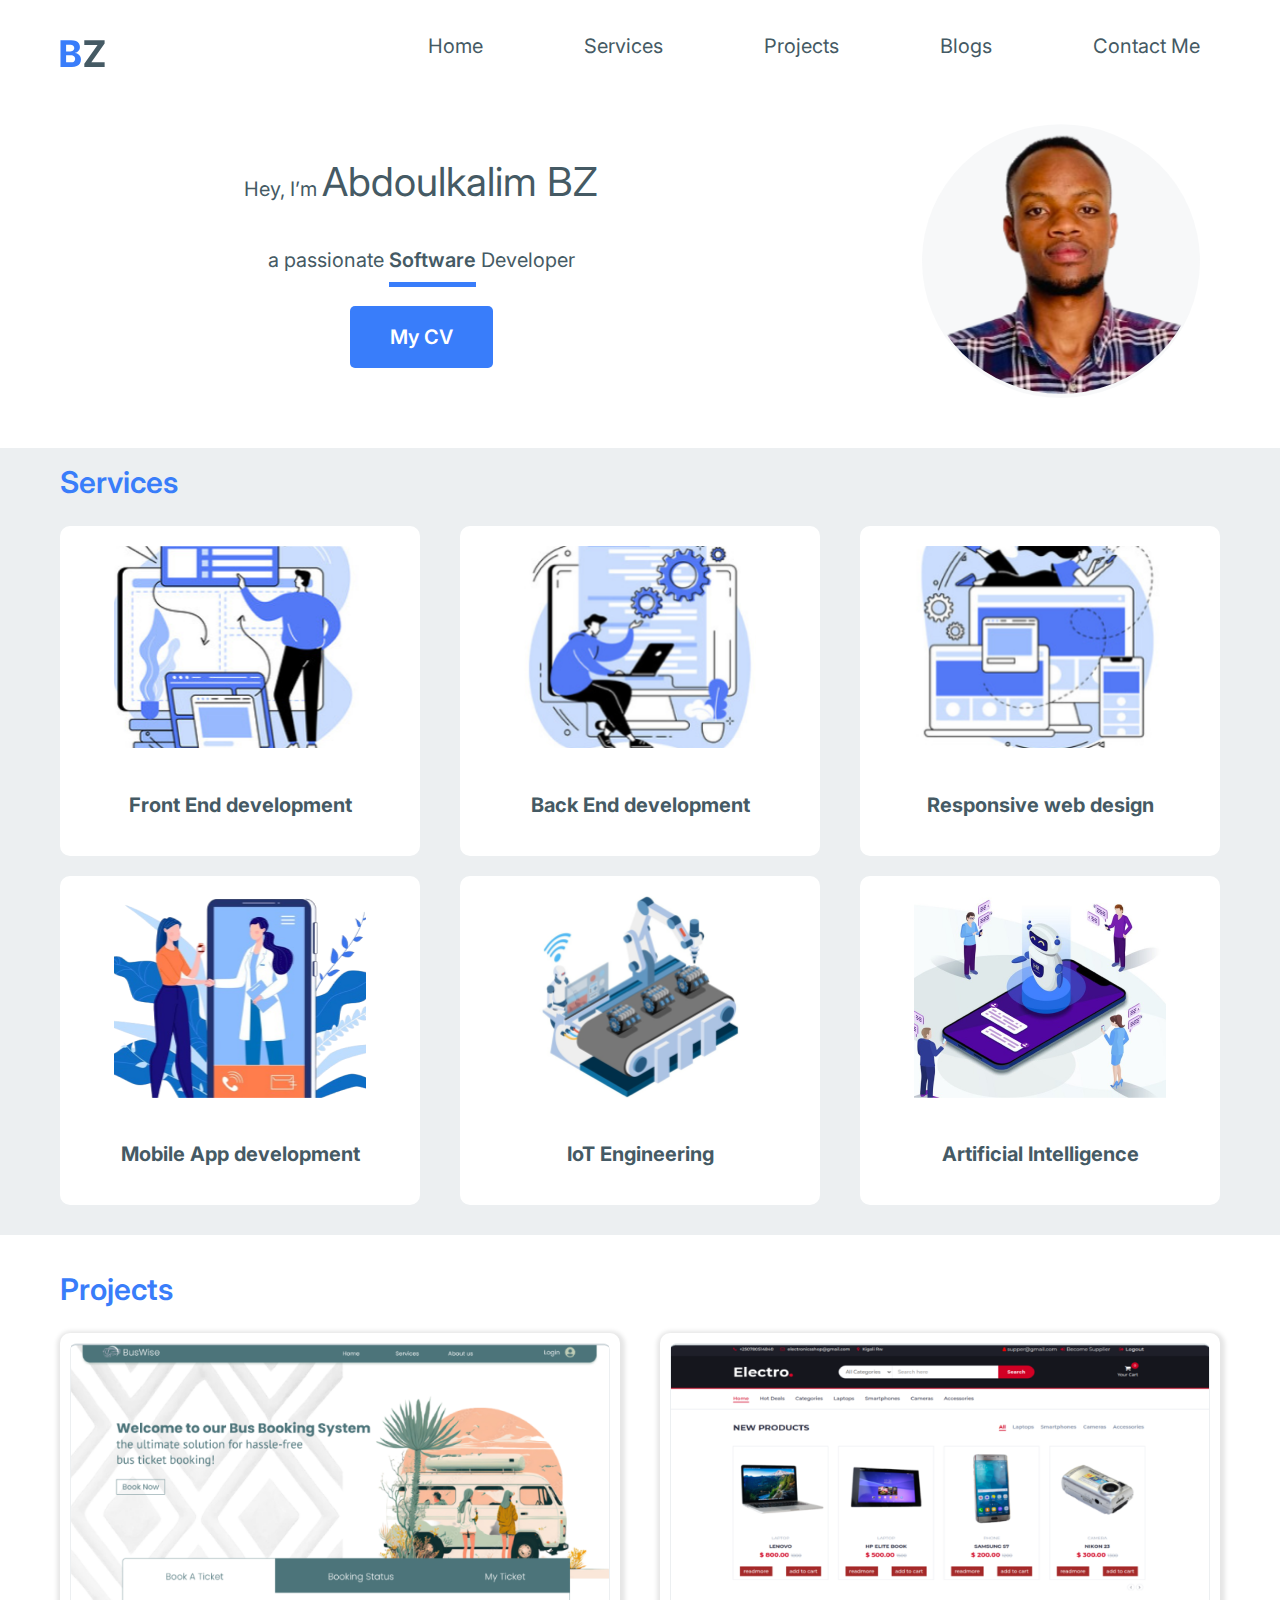
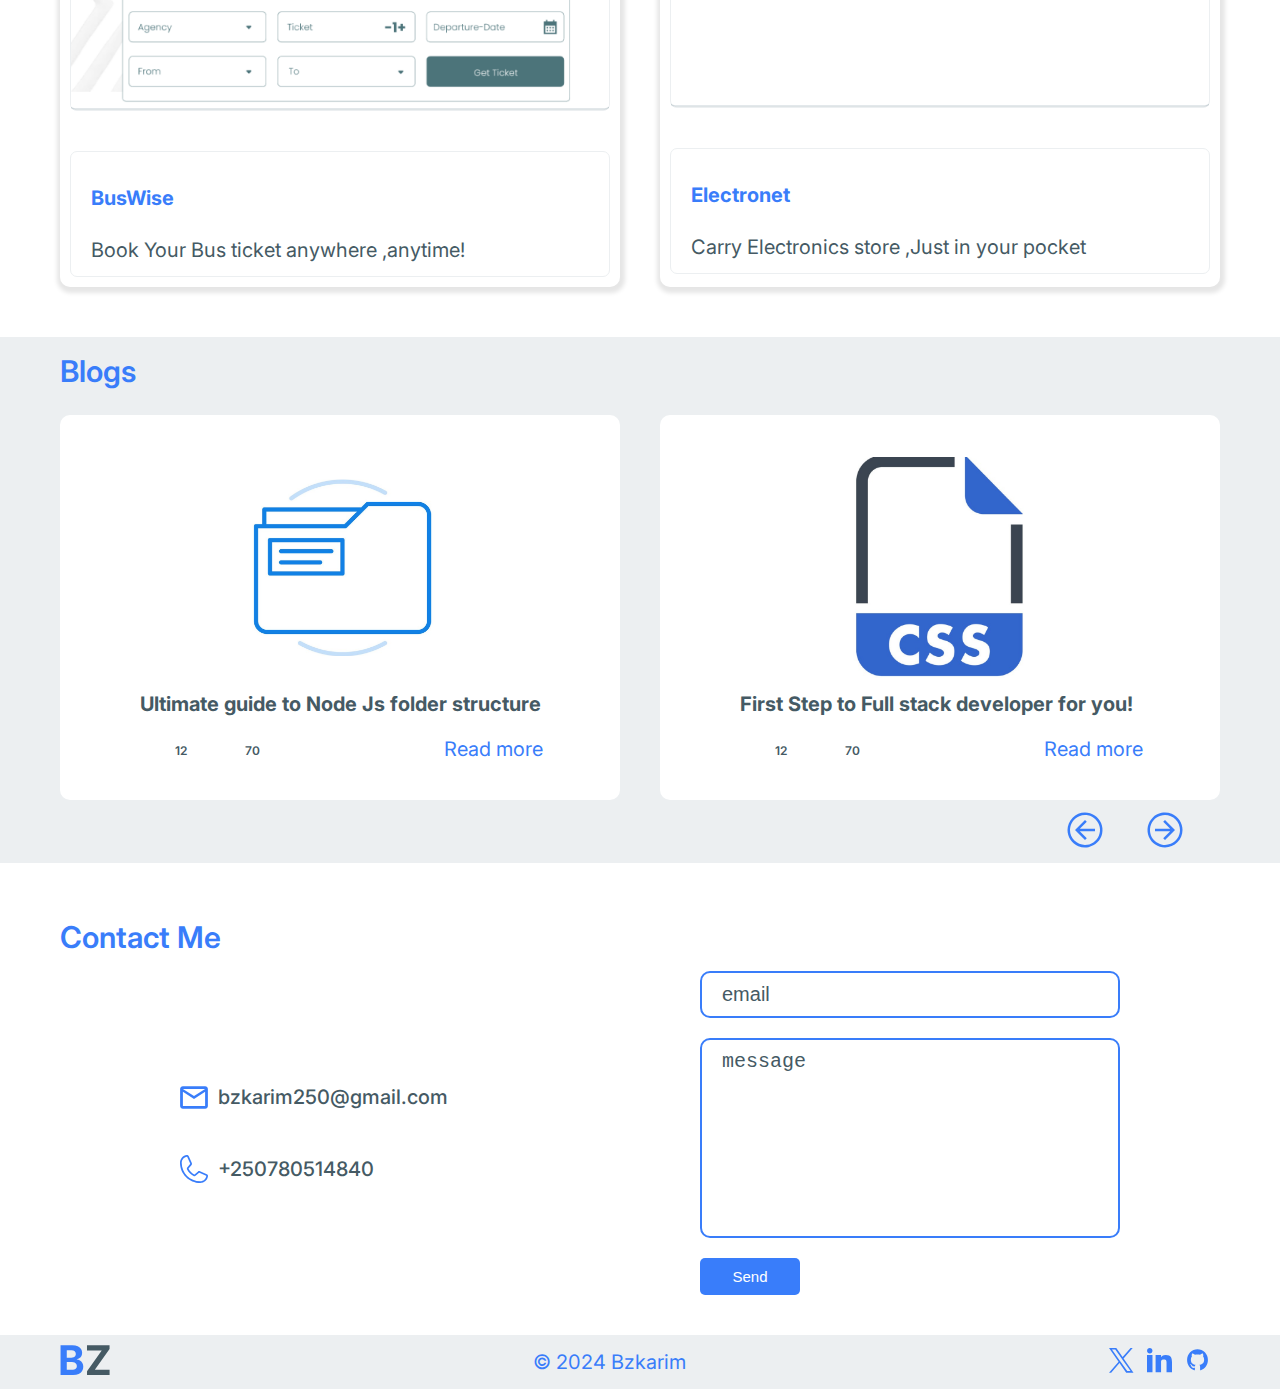
<file: index.html>
<!DOCTYPE html>
<html lang="en">

<head>
  <meta charset="UTF-8" />
  <meta name="viewport" content="width=device-width, initial-scale=1.0" />
  <link rel="stylesheet" href="https://cdnjs.cloudflare.com/ajax/libs/font-awesome/6.1.1/css/all.min.css"
    integrity="sha512-KfkfwYDsLkIlwQp6LFnl8zNdLGxu9YAA1QvwINks4PhcElQSvqcyVLLD9aMhXd13uQjoXtEKNosOWaZqXgel0g=="
    crossorigin="anonymous" referrerpolicy="no-referrer" />
  <link rel="stylesheet" href="./styles.css" />
  <title>My Brand</title>
</head>

<body class="container">
  <div class="overlay"></div>
  <header class="nav">
    <a href="#" class="nav__logo">
      <img src="./images/icons/logo.svg" alt="Logo Image" />
    </a>
    <nav class="header__nav">
      <a href="#" class="header__nav--link">Home</a>
      <a href="#blogs" class="header__nav--link">Services</a>
      <a href="#projects" class="header__nav--link">Projects</a>
      <a href="#blogs" class="header__nav--link">Blogs</a>
      <a href="#contact-me" class="header__nav--link">Contact Me</a>
    </nav>
    <div class="hamburger">
      <div class="hamburger__line"></div>
      <div class="hamburger__line"></div>
      <div class="hamburger__line"></div>
    </div>
  </header>

  <section class="hero">
    <div class="hero__content">
      <p class="para">Hey, I’m <span>Abdoulkalim BZ</span></p>
      <p class="para">
        a passionate <span class="soft-dev">Software</span> Developer
      </p>
      <a href="#" class="btn">My CV</a>
    </div>
    <figure class="hero__img">
      <img src="./images/profile.svg" alt="Profile image" />
    </figure>
  </section>
  <section class="services" id="services">
    <h2 class="title">Services</h2>
    <div class="services-container">
      <div class="services__service">
        <figure class="services__service--img">
          <img src="./images/services/1.png" alt="Service image" />
        </figure>
        <h3 class="mini-title">Front End development</h3>
      </div>
      <div class="services__service">
        <figure class="services__service--img">
          <img src="./images/services/2.png" alt="Service image" />
        </figure>
        <h3 class="mini-title">Back End development</h3>
      </div>
      <div class="services__service">
        <figure class="services__service--img">
          <img src="./images/services/3.png" alt="Service image" />
        </figure>
        <h3 class="mini-title">Responsive web design</h3>
      </div>
      <div class="services__service">
        <figure class="services__service--img">
          <img src="./images/services/4.png" alt="Service image" />
        </figure>
        <h3 class="mini-title">Mobile App development</h3>
      </div>
      <div class="services__service">
        <figure class="services__service--img">
          <img src="./images/services/5.png" alt="Service image" />
        </figure>
        <h3 class="mini-title">IoT Engineering</h3>
      </div>
      <div class="services__service">
        <figure class="services__service--img">
          <img src="./images/services/6.png" alt="Service image" />
        </figure>
        <h3 class="mini-title">Artificial Intelligence</h3>
      </div>
    </div>
    <div class="navigation-indicator">
      <div class="circle"></div>
      <div class="circle"></div>
      <div class="circle"></div>
    </div>
  </section>
  <section class="projects" id="projects">
    <h2 class="title">Projects</h2>
    <div class="projects-container">
      <div class="projects__project">
        <figure class="projects__project--img">
          <img src="./images/projects/buswise.png" alt="projects image" />
        </figure>
        <div class="projects__project--description">
          <h3 class="mini-title projects__project--description__title">
            BusWise
          </h3>
          <p class="para">Book Your Bus ticket anywhere ,anytime!</p>
        </div>
      </div>
      <div class="projects__project">
        <figure class="projects__project--img">
          <img src="./images/projects/electronet.png" alt="projects image" />
        </figure>

        <div class="projects__project--description">
          <h3 class="mini-title projects__project--description__title">
            Electronet
          </h3>
          <p class="para">Carry Electronics store ,Just in your pocket</p>
        </div>
      </div>
    </div>
  </section>
  <div class="navigation-indicator">
    <div class="circle"></div>
    <div class="circle"></div>
    <div class="circle"></div>
  </div>
  <section class="blogs" id="blogs">
    <h2 class="title">Blogs</h2>
    <div class="blogs-container">
      <div class="blogs__blog">
        <figure class="blogs__blog--img">
          <img src="./images/blogs/1.png" alt="blog image" />
        </figure>
        <h3 class="mini-title blog-title">
          Ultimate guide to Node Js folder structure
        </h3>
        <div class="blogs__blog--insight">
          <div>
            <i class="fa-regular fa-thumbs-up"></i>
            <p class="blogs__blog--impression-like">12</p>
            <i class="fa-regular fa-comment"></i>
            <p class="blogs__blog--impression-comment">70</p>
          </div>
          <div>
            <a href="./pages/blog.html" class="mini-title read-more">Read more</a>
          </div>
        </div>
      </div>
      <div class="blogs__blog">
        <figure class="blogs__blog--img">
          <img src="./images/blogs/2.png" alt="blog image" />
        </figure>
        <h3 class="mini-title blog-title">
          First Step to Full stack developer for you!
        </h3>
        <div class="blogs__blog--insight">
          <div>
            <i class="fa-regular fa-thumbs-up"></i>
            <p class="blogs__blog--impression-like">12</p>
            <i class="fa-regular fa-comment"></i>
            <p class="blogs__blog--impression-comment">70</p>
          </div>
          <div>
            <a href="./pages/blog.html" class="mini-title read-more">Read more</a>
          </div>
        </div>
      </div>
    </div>
    <div class="blogs__navigation">
      <button>
        <img src="./images/icons/carbon_next-outline.svg" alt="next icon" class="next-icon" />
      </button>
      <button>
        <img src="./images/icons/carbon_next-outline-right.svg" alt="next icon" class="next-icon" />
      </button>
    </div>
  </section>
  <div class="navigation-indicator circles">
    <div class="circle"></div>
    <div class="circle"></div>
    <div class="circle"></div>
  </div>
  <section class="contact-me" id="contact-me">
    <h2 class="title">Contact Me</h2>
    <div class="contact-me-container">
      <div class="contact-me__contacts">
        <div class="contact-me__contactsp--email">
          <img src="./images/icons/email.svg" alt="email icon" />
          <p class="contact">bzkarim250@gmail.com</p>
        </div>
        <div class="contact-me__contactsp--phone">
          <img src="./images/icons/phone.svg" alt="phone icon" />
          <p class="contact">+250780514840</p>
        </div>
      </div>
      <div class="confirmation">
        <img src="/images/icons/success.svg" alt="success icon" class=" success-icon d-none">
        <p class="mini-title confirmation__message  d-none">Message Sent!</p>
      </div>
      <form action="#" class="contact-me__form" novalidate>
        <input type="email" placeholder="email" class="mini-title email" />
        <p class="para email-error d-none"></p>
        <textarea name="" id="" cols="30" rows="10" placeholder="message" class="mini-title message"
          required></textarea>
        <p class="para message-error d-none"></p>
        <input type="submit" value="Send" class="mini-title" />
      </form>
    </div>
  </section>
  <footer class="footer">
    <div class="footer-content">
      <figure class="footer-logo">
        <img src="./images/icons/logo.svg" alt="logo image" />
      </figure>
      <div class="footer__copy-right">
        <p class="para copy-right">© 2024 Bzkarim</p>
      </div>
      <div class="footer__socials">
        <a href="#">
          <img src="./images/icons/x-twitter.svg" alt="Twitter icon" />
        </a>
        <a href="#">
          <img src="./images/icons/linkedin.svg" alt="LinkedIn icon" />
        </a>
        <a href="#">
          <img src="./images/icons/mdi_github.svg" alt="GitHub icon" />
        </a>
      </div>
    </div>
  </footer>
  <script src="index.js"></script>
  <script src="./js/formValidation.js"></script>
</body>

</html>
</file>
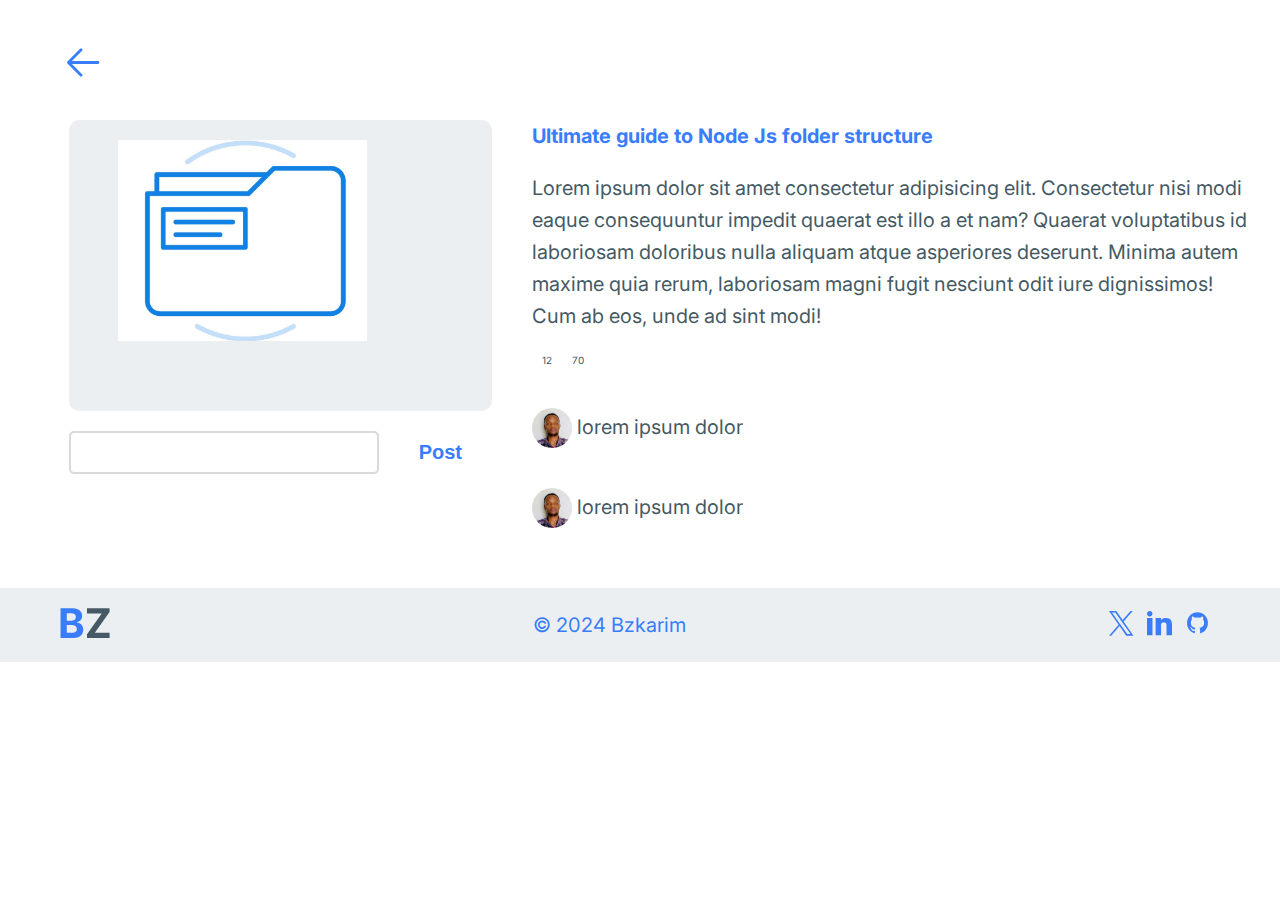
<file: pages/blog.html>
<!DOCTYPE html>
<html lang="en">

<head>
  <meta charset="UTF-8" />
  <meta name="viewport" content="width=device-width, initial-scale=1.0" />
  <link rel="stylesheet" href="https://cdnjs.cloudflare.com/ajax/libs/font-awesome/6.1.1/css/all.min.css"
    integrity="sha512-KfkfwYDsLkIlwQp6LFnl8zNdLGxu9YAA1QvwINks4PhcElQSvqcyVLLD9aMhXd13uQjoXtEKNosOWaZqXgel0g=="
    crossorigin="anonymous" referrerpolicy="no-referrer" />
  <link rel="stylesheet" href="/styles.css" />
  <link rel="stylesheet" href="./blog.css" />
  <title>Blog</title>
</head>

<body class="container">
  <header class="nav">
    <a href="./dashboard/blog/update-blog.html" class="nav__logo">
      <img src="/images/icons/back.svg" alt="Logo Image" />
    </a>
  </header>
  <section class="blog-container">
    <div class="blog">
      <figure class="blog__img">
        <img src="/images/blogs/1.png" alt="Blog image" />
      </figure>
      <form action="#" class="blog__add-comment">
        <input type="text" required />
        <input type="submit" value="Post" />
      </form>
    </div>
    <div class="blog__content">
      <h3 class="mini-title">Ultimate guide to Node Js folder structure</h3>
      <p class="blog__content--details para">
        Lorem ipsum dolor sit amet consectetur adipisicing elit. Consectetur
        nisi modi eaque consequuntur impedit quaerat est illo a et nam?
        Quaerat voluptatibus id laboriosam doloribus nulla aliquam atque
        asperiores deserunt. Minima autem maxime quia rerum, laboriosam magni
        fugit nesciunt odit iure dignissimos! Cum ab eos, unde ad sint modi!
      </p>
      <div class="blog__content--insight">
        <i class="fa-regular fa-thumbs-up"></i>
        <p class="blog__content--insight-like">12</p>
        <i class="fa-regular fa-comment"></i>
        <p class="blog__content--insight-comment">70</p>
      </div>
      <div class="blog__content--comments">
        <div class="blog__content--comments__comment">
          <img src="../images/bz.jpg" alt="person image" class="comment-image" />
          <p class="comment-post para">lorem ipsum dolor</p>
        </div>
        <div class="blog__content--comments__comment">
          <img src="../images/bz.jpg" alt="person image" class="comment-image" />
          <p class="comment-post para">lorem ipsum dolor</p>
        </div>
      </div>
    </div>
  </section>
  <footer class="footer">
    <div class="footer-content">
      <figure class="footer-logo">
        <img src="/images/icons/logo.svg" alt="logo image" />
      </figure>
      <div class="footer__copy-right">
        <p class="para copy-right">© 2024 Bzkarim</p>
      </div>
      <div class="footer__socials">
        <a href="#">
          <img src="/images/icons/x-twitter.svg" alt="Twitter icon" />
        </a>
        <a href="#">
          <img src="/images/icons/linkedin.svg" alt="LinkedIn icon" />
        </a>
        <a href="#">
          <img src="/images/icons/mdi_github.svg" alt="GitHub icon" />
        </a>
      </div>
    </div>
  </footer>
  <script src="/index.js"></script>
  <script src="./blog.js"></script>
</body>

</html>
</file>
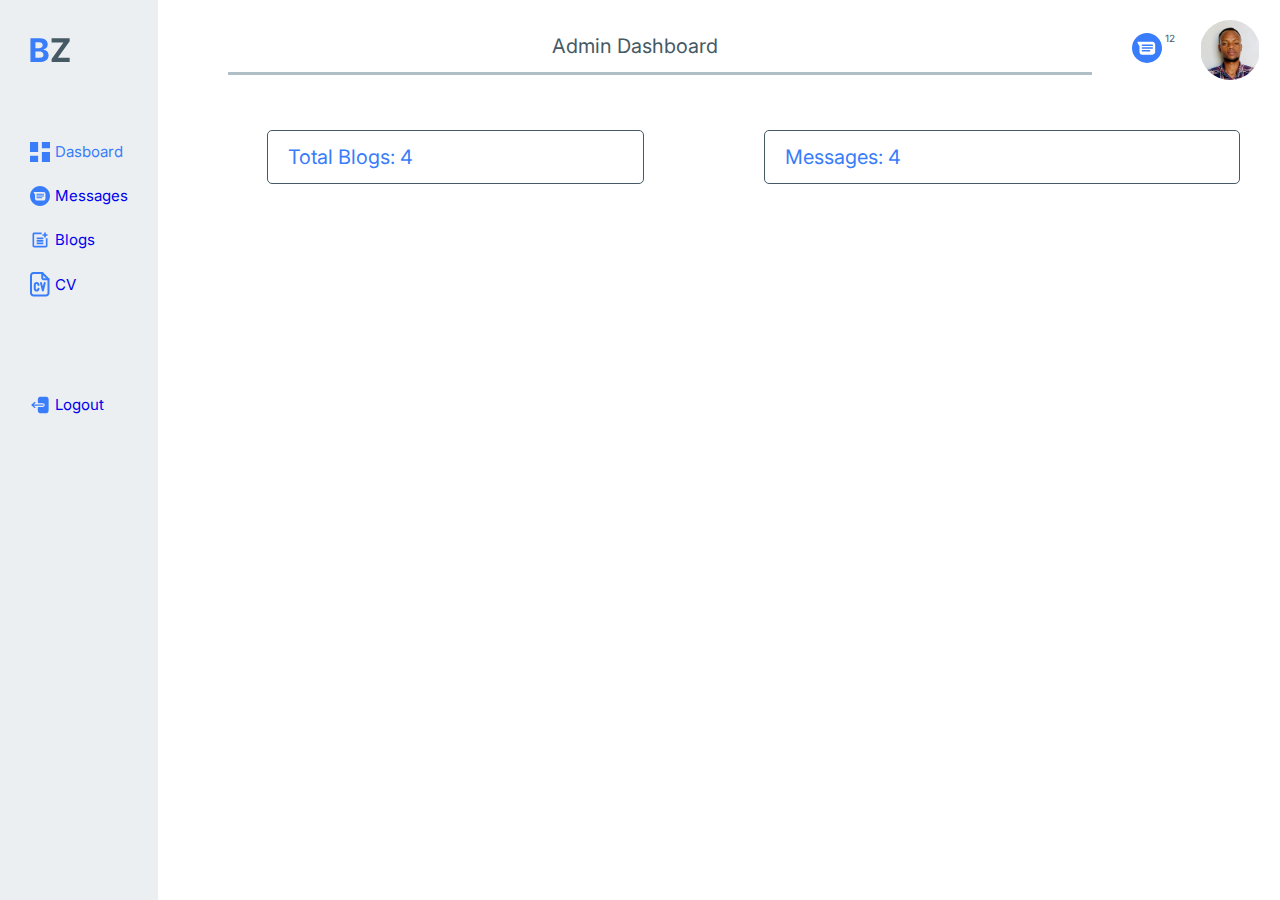
<file: pages/dashboard/dashboard.html>
<!DOCTYPE html>
<html lang="en">

<head>
  <meta charset="UTF-8" />
  <meta name="viewport" content="width=device-width, initial-scale=1.0" />
  <link rel="stylesheet" href="../../styles.css" />
  <link rel="stylesheet" href="./dashboard.css" />
  <title>Dashboard</title>
</head>

<body class="container">
  <img src="../../images/icons/logo.svg" alt="Logo image" class="logo icon" />
  <img src="../../images/icons/dashboard.svg" alt="Dasboard icon" class="dashboard-logo icon" />
  <header class="header">
    <nav class="sidebar">
      <a href="#" class="sidebar__element active">
        <img src="../../images/icons/dashboard.svg" alt="Dasboard icon" class="icon" />
        <span>Dasboard</span>
      </a>
      <a href="./messages/messages.html" class="sidebar__element">
        <img src="../../images/icons/messages.svg" alt="Messages Icon" class="icon" />
        <span> Messages</span>
      </a>
      <a href="../dashboard/blog/update-blog.html" class="sidebar__element">
        <img src="../../images/icons/posts.svg" alt="Posts icon" class="icon" />
        <span>Blogs</span>
      </a>
      <a href="./blog/update-blog.css" class="sidebar__element">
        <img src="../../images/icons/cv.svg" alt="cv icon" class="icon" />
        CV
      </a>
      <a href="../../index.html" class="sidebar__element logout">
        <img src="../../images/icons/logout.svg" alt="" class="icon" />
        <span> Logout</span>
      </a>
    </nav>
  </header>
  <div class="content__header">
    <h3 class="content__header--title para">Admin Dashboard</h3>
    <a href="#" class="message-icon">
      <img src="../../images/icons/messages.svg" alt="messages icon" />
      <span>12</span>
    </a>
    <a href="" class="profile">
      <img src="../../images/bz.jpg" alt="Profile image" />
    </a>
  </div>
  <main class="main-container">
    <div class="content">
      <div class="content__summary">
        <div class="content__summary--blogs">
          <p class="mini-title">Total Blogs: 4</p>
        </div>

        <div class="content__summary--messages">
          <p class="mini-title">Messages: 4</p>
        </div>
      </div>
    </div>
  </main>
  <script src="dashboard.js"></script>
</body>

</html>
</file>
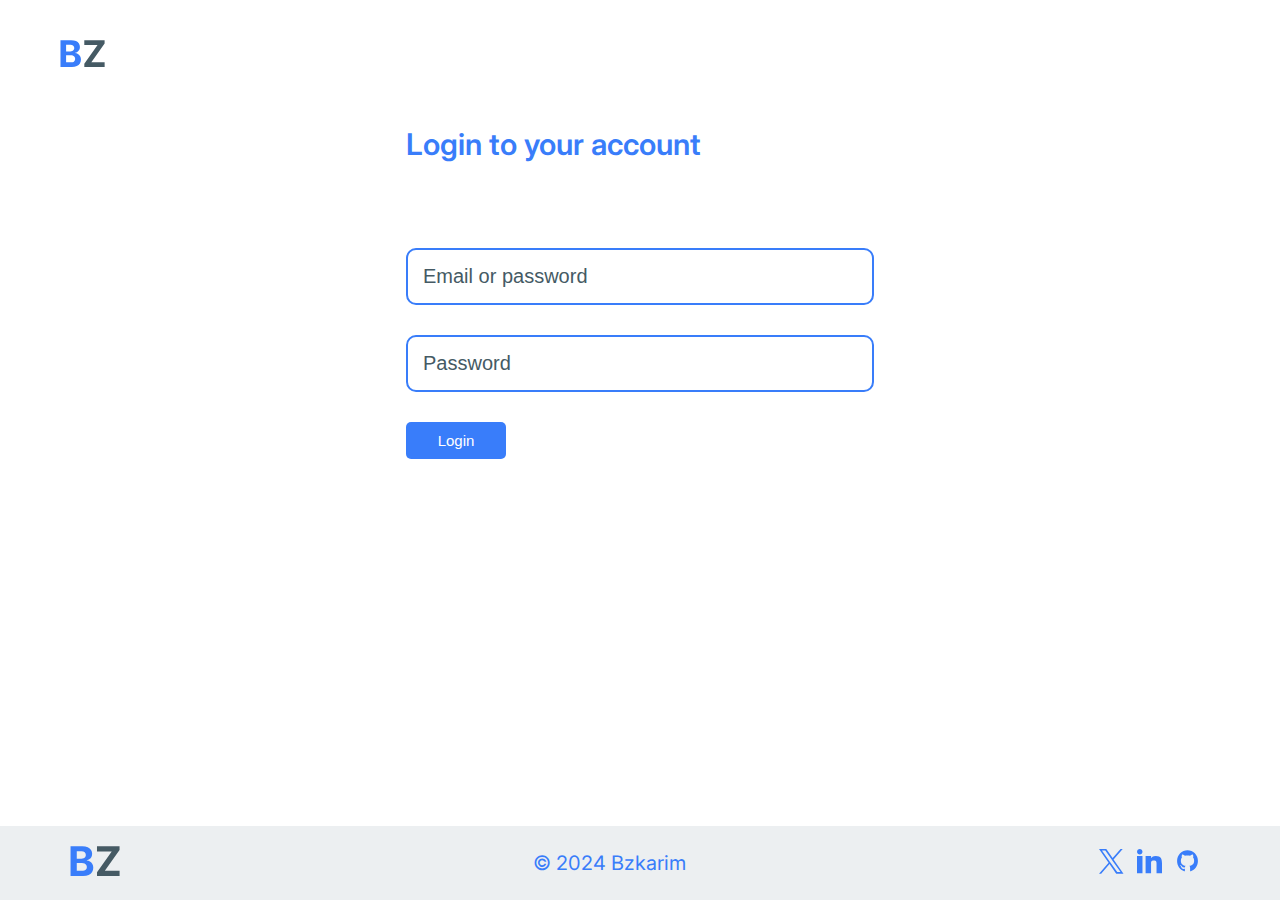
<file: pages/dashboard/login.html>
<!DOCTYPE html>
<html lang="en">

<head>
  <meta charset="UTF-8" />
  <meta name="viewport" content="width=device-width, initial-scale=1.0" />
  <link rel="stylesheet" href="https://cdnjs.cloudflare.com/ajax/libs/font-awesome/6.1.1/css/all.min.css"
    integrity="sha512-KfkfwYDsLkIlwQp6LFnl8zNdLGxu9YAA1QvwINks4PhcElQSvqcyVLLD9aMhXd13uQjoXtEKNosOWaZqXgel0g=="
    crossorigin="anonymous" referrerpolicy="no-referrer" />
  <link rel="stylesheet" href="/styles.css" />
  <link rel="stylesheet" href="./login.css" />
  <title>Login</title>
</head>

<body class="container">
  <div class="overlay"></div>
  <header class="nav">
    <a href="/index.html" class="nav__logo">
      <img src="/images/icons/logo.svg" alt="Logo Image" />
    </a>
  </header>
  <section class="login">
    <div class="login-container">
      <h3 class="title login__title">Login to your account</h3>
      <form action="./dashboard.html" class="login__form">
        <input type="email" placeholder="Email or password" class="mini-title" required />
        <input type="password" placeholder="Password" class="mini-title" required />
        <input type="submit" value="Login" class="mini-title" />
      </form>
    </div>
  </section>
  <footer class="footer">
    <div class="footer-content">
      <figure class="footer-logo">
        <img src="/images/icons/logo.svg" alt="logo image" />
      </figure>
      <div class="footer__copy-right">
        <p class="para copy-right">© 2024 Bzkarim</p>
      </div>
      <div class="footer__socials">
        <a href="#">
          <img src="/images/icons/x-twitter.svg" alt="Twitter icon" />
        </a>
        <a href="#">
          <img src="/images/icons/linkedin.svg" alt="LinkedIn icon" />
        </a>
        <a href="#">
          <img src="/images/icons/mdi_github.svg" alt="GitHub icon" />
        </a>
      </div>
    </div>
  </footer>
  <script src="/index.js"></script>
</body>

</html>
</file>
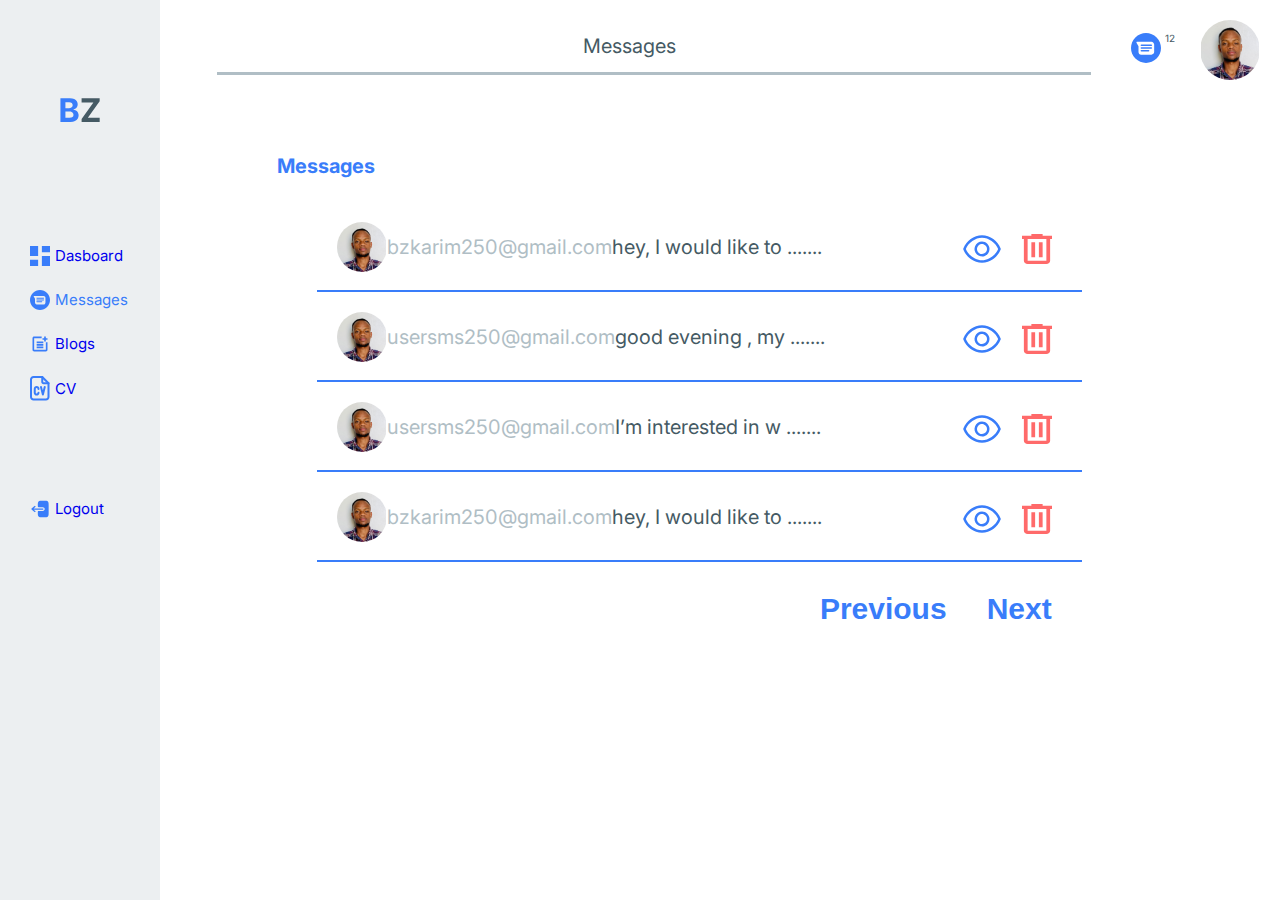
<file: pages/dashboard/messages/messages.html>
<!DOCTYPE html>
<html lang="en">
  <head>
    <meta charset="UTF-8" />
    <meta name="viewport" content="width=device-width, initial-scale=1.0" />
    <link rel="stylesheet" href="../../../styles.css" />
    <link rel="stylesheet" href="./messages.css" />
    <link rel="stylesheet" href="../dashboard.css" />
    <link rel="stylesheet" href="../blog/update-blog.css" />
    <title>Dashboard/Messages</title>
  </head>
  <body class="container">
    <header class="header">
      <img
        src="../../../images/icons/logo.svg"
        alt="Logo image"
        class="logo icon"
      />
      <nav class="sidebar">
        <a href="/pages/dashboard/dashboard.html" class="sidebar__element">
          <img
            src="../../../images/icons/dashboard.svg"
            alt="Dasboard icon"
            class="icon"
          />
          <span>Dasboard</span>
        </a>
        <a href="#" class="sidebar__element active">
          <img
            src="../../../images/icons/messages.svg"
            alt="Messages Icon"
            class="icon"
          />
          <span>Messages</span>
        </a>
        <a href="../blog/update-blog.html" class="sidebar__element">
          <img
            src="../../../images/icons/posts.svg"
            alt="Posts icon"
            class="icon"
          />
          <span>Blogs</span>
        </a>
        <a href="#" class="sidebar__element">
          <img src="../../../images/icons/cv.svg" alt="cv icon" class="icon" />
          <span>CV</span>
        </a>
        <a href="../../../index.html" class="sidebar__element logout">
          <img src="../../../images/icons/logout.svg" alt="" class="icon" />
          <span>Logout</span>
        </a>
      </nav>
    </header>
    <div class="content__header">
      <h3 class="content__header--title para">Messages</h3>
      <a href="#" class="message-icon">
        <img src="../../../images/icons/messages.svg" alt="messages icon" />
        <span>12</span>
      </a>
      <a href="" class="profile">
        <img src="../../../images/bz.jpg" alt="Profile image" />
      </a>
    </div>

    <!-- -----End --------- -->

    <!-- --------List of Messages----------->
    <!-- ------Mesage Modal----- -->
    <div class="view-message-container view-message-popup">
      <button class="close-message-button title">X</button>
      <figure class="content__blogs--blog__img user-img user-img-msg">
        <img src="../../../images/bz.jpg" alt="blog image" />
      </figure>
      <div class="message-title">
        <h3 class="para">bzkarim250@gmail.com</h3>
      </div>
      <p class="messages__message para">
        Hey, I would like to hire you as front end developer, are availabe?
      </p>
    </div>
    <!-- ------End----- -->
    <main class="main-container">
      <div class="content">
        <div class="content__blogs">
          <h3 class="content__blogs-Title mini-title">Messages</h3>
          <div class="blogs--container">
            <div class="content__blogs--blog">
              <figure class="content__blogs--blog__img user-img">
                <img src="../../../images/bz.jpg" alt="blog image" />
              </figure>
              <p class="content__blogs--blog__name para email">
                bzkarim250@gmail.com
              </p>
              <p class="content__blogs--blog__name para">
                hey, I would like to .......
              </p>
              <div class="actions">
                <button class="view view-message">
                  <img src="../../../images/icons/view.svg" alt="view icon" />
                </button>
                <button>
                  <img
                    src="../../../images/icons/delete.svg"
                    alt="delete icon"
                  />
                </button>
              </div>
            </div>
            <div class="content__blogs--blog">
              <figure class="content__blogs--blog__img user-img">
                <img src="../../../images/bz.jpg" alt="blog image" />
              </figure>
              <p class="content__blogs--blog__name para email">
                usersms250@gmail.com
              </p>
              <p class="content__blogs--blog__name para">
                good evening , my .......
              </p>
              <div class="actions">
                <button class="view view-message">
                  <img src="../../../images/icons/view.svg" alt="view icon" />
                </button>
                <button>
                  <img
                    src="../../../images/icons/delete.svg"
                    alt="delete icon"
                  />
                </button>
              </div>
            </div>
            <div class="content__blogs--blog">
              <figure class="content__blogs--blog__img user-img">
                <img src="../../../images/bz.jpg" alt="blog image" />
              </figure>
              <p class="content__blogs--blog__name para email">
                usersms250@gmail.com
              </p>
              <p class="content__blogs--blog__name para">
                I’m interested in w .......
              </p>
              <div class="actions">
                <button class="view view-message">
                  <img src="../../../images/icons/view.svg" alt="view icon" />
                </button>
                <button>
                  <img
                    src="../../../images/icons/delete.svg"
                    alt="delete icon"
                  />
                </button>
              </div>
            </div>
            <div class="content__blogs--blog">
              <figure class="content__blogs--blog__img user-img">
                <img src="../../../images/bz.jpg" alt="blog image" />
              </figure>
              <p class="content__blogs--blog__name para email">
                bzkarim250@gmail.com
              </p>
              <p class="content__blogs--blog__name para">
                hey, I would like to .......
              </p>
              <div class="actions">
                <button class="view view-message">
                  <img src="../../../images/icons/view.svg" alt="view icon" />
                </button>
                <button class="delete">
                  <img
                    src="../../../images/icons/delete.svg"
                    alt="delete icon"
                  />
                </button>
              </div>
            </div>
            <div class="pagination">
              <button class="title">Previous</button>
              <button class="title">Next</button>
            </div>
          </div>
        </div>
      </div>
    </main>

    <!-- --------END ------------->

    <script src="./messeges.js"></script>
  </body>
</html>
</file>
<file: styles.css>
@import url("https://fonts.googleapis.com/css2?family=Inter:wght@100..900&display=swap");
*,
*::before,
*::after {
  padding: 0;
  margin: 0;
  box-sizing: border-box;
}
/* --------------General stlyes----------- */
:root {
  font-size: 62.5%;
  --color-primary: #397dfa;
  --color-main: #455a64;
  --color-bg: #eceff1;
  --color-white: #ffff;
  --color-second-bg: #d9d9d9;
  --color-second-para: #b0bec5;
  --color-error: #EB5E5A;

  --font-size-title: 3rem;
  --font-size-mini-title: 2rem;
  --font-size-para: 2rem;

  --padding-container: 1rem 6rem;
  --padding-content: 2rem;
}
html,
body {
  font-family: "Inter", sans-serif;
  line-height: 1.6;
  overflow-x: hidden;
}
a {
  text-decoration: none;
}
button {
  border-style: none;
  cursor: pointer;
  border: none;
  background-color: transparent;
}
button:hover {
  border: solid 1px var(--color-primary);
  border-radius: 1rem;
}
.para {
  color: var(--color-main);
  font-size: var(--font-size-para);
}
.title {
  color: var(--color-primary);
  font-size: var(--font-size-title);
  font-weight: 600;
}
.mini-title {
  color: var(--color-main);
  font-size: var(--font-size-mini-title);
}
.container {
  display: flex;
  flex-direction: column;
  gap: 2rem;
}
/* --------------End----------- */

/* --------------nav----------- */
.nav {
  background-color: var(--color-white);
  position: fixed;
  top: 0;
  display: flex;
  justify-content: space-between;
  align-self: center;
  width: 100vw;
  padding: var(--padding-container);
  z-index: 1;
}
.nav__logo {
  width: 4.5rem;
  padding-top: 3rem;
}
.nav__logo img {
  width: 100%;
  object-fit: contain;
  height: auto;
}
.header__nav {
  display: flex;
  justify-content: space-between;
  padding: var(--padding-content);
  flex-basis: 70%;
}
.header__nav--link {
  color: var(--color-main);
  font-size: var(--font-size-para);
}
.header__nav--link:hover {
  color: var(--color-primary);
}
/* --------------End----------- */

/* --------------Hero----------- */
.hero {
  display: flex;
  gap: 2rem;
  justify-content: space-between;
  align-items: center;
  padding: var(--padding-container);
  margin-top: 7rem;
}
.hero__content {
  display: flex;
  gap: 3rem;
  flex-direction: column;
  width: 100%;
  align-items: center;
  margin-left: -10rem;
}
.hero__img {
  width: 40rem;
}
.hero__img img {
  width: 100%;
  height: 100%;
  object-fit: cover;
  display: flex;
  flex-direction: column;
  padding: 2rem;
}
.para span {
  font-size: 4rem;
  font-weight: 400;
}
.para .soft-dev {
  font-size: var(--font-size-para);
  font-weight: 600;
  border-bottom: 0.5rem solid var(--color-primary);
  padding-bottom: 1rem;
}
.btn {
  background-color: var(--color-primary);
  color: var(--color-white);
  padding: 1.5rem 4rem;
  border-radius: 0.5rem;
  font-size: var(--font-size-para);
  font-weight: 600;
}
.btn:hover {
  background-color: var(--color-white);
  color: var(--color-primary);
  border: 1px solid var(--color-primary);
}

.services,
.blogs,
footer {
  background-color: var(--color-bg);
  display: flex;
  flex-direction: column;
  padding: var(--padding-container);
}

.projects,
.contact-me {
  padding: var(--padding-container);
}
/* --------------End----------- */

/* --------------Services----------- */
.services-container {
  display: flex;
  flex-wrap: wrap;
  justify-content: space-between;
  padding: 2rem 0;
  gap: 2rem;
}
.services__service {
  display: flex;
  width: 36rem;
  gap: 1rem;
  flex-direction: column;
  align-items: center;
  background-color: var(--color-white);
  border-radius: 1rem;
  padding: 2rem 0;
}
.services__service--img {
  width: 70%;
  height: 70%;
}
.services__service--img img {
  width: 100%;
  height: 100%;
  object-fit: cover;
}
.services__service .mini-title {
  margin-top: 2rem;
}
/* --------------End----------- */

/* --------------Projects----------- */

.projects div {
  display: flex;
  gap: 4rem;
}
.projects__project {
  display: flex;
  width: 60rem;
  flex-direction: column;
  gap: 2rem;
  padding: 1rem;
  margin-top: 2rem;
  border-radius: 1rem;
  /* box-shadow: [horizontal offset] [vertical offset] [blur radius] [spread radius] [color]; */
  box-shadow: 1px 2px 4px 4px rgba(0, 0, 0, 0.1);
}
.projects__project--description {
  display: flex;
  flex-direction: column;
  padding: 1rem 2rem;
}
.projects__project--description .mini-title {
  margin-top: 1rem;
}
.projects__project--description:hover {
  background-color: var(--color-bg);
  cursor: pointer;
}

.projects__project--description .para {
  margin-top: -3rem;
}
.projects__project--img,
.projects__project--description {
  border: 1px solid var(--color-bg);
  border-radius: 0.7rem;
  width: 100%;
}
.projects__project--description .mini-title {
  color: var(--color-primary);
}
.projects__project--img img {
  width: 100%;
  height: 100%;
  object-fit: cover;
}
.projects__project--description__title {
  margin-left: -6rem;
}

/* --------------END---------- */

/* ----------Blogs------------ */
.blogs div {
  display: flex;
  gap: 4rem;
  margin-top: 1rem;
  border-radius: 1rem;
}
.blogs__blog {
  background-color: var(--color-white);
  width: 60rem;
  display: flex;
  flex-direction: column;
  position: relative;
  padding: 2rem;
}
.blogs__blog--img {
  width: 50%;
  height: 100%;
  align-self: center;
  padding: 2rem;
}
.blogs__blog--img img {
  width: 100%;
  height: 100%;
  object-fit: contain;
}
.blogs__blog--insight {
  display: flex;
  align-items: center;
}
.blog-title {
  position: absolute;
  bottom: 7rem;
}
.blogs__blog--insight i {
  cursor: pointer;
}
.mini-title,
.blogs__blog--insight,
.fa-solid {
  padding: var(--padding-container);
  font-size: var(--font-size-para);
}
.blogs__blog--insight,
.fa-solid,
.read-more {
  color: var(--color-primary);
}
.blogs__blog--insight,
.fa-solid,
.read-more {
  color: var(--color-primary);
}
.fa-thumbs-up,
.fa-comment {
  font-size: 3rem;
}
.fa-thumbs-up:hover,
.fa-comment:hover {
  color: var(--color-main);
}
.blogs__blog--impression-like {
  position: absolute;
  font-size: 1.2rem;
  font-weight: 600;
  color: var(--color-main);
  left: 11.5rem;
  bottom: 4rem;
}
.blogs__blog--impression-comment {
  position: absolute;
  font-size: 1.2rem;
  font-weight: 600;
  color: var(--color-main);
  left: 18.5rem;
  bottom: 4rem;
}
.read-more {
  position: absolute;
  bottom: 2.5rem;
  right: 1.7rem;
}
.read-more:hover {
  color: var(--color-main);
}
.blogs__navigation {
  display: flex;
  width: 97%;
  justify-content: flex-end;
  gap: 2rem;
}
.next-icon {
  width: 4rem;
}

/* -----------END------------- */

/* -----------Contact me------ */
.contact-me-container {
  display: flex;
  justify-content: space-between;
  gap: 2rem;
}
.contact-me__contacts {
  display: flex;
  gap: 4rem;
  padding: 12rem;
  flex-direction: column;
}
.contact-me__form {
  display: flex;
  flex-direction: column;
  justify-content: center;
  gap: 2rem;
  margin-right: 10rem;
  margin-left: -4rem;
}
.contact-me__form input[type="email"],
.contact-me__form textarea {
  border: 2px solid var(--color-primary);
  border-radius: 1rem;
  text-align: left;
  padding: 1rem 2rem;
}
.contact-me__form textarea {
  height: 20rem;
  resize: none;
}
.contact-me__form input[type="submit"] {
  background-color: var(--color-primary);
  width: 10rem;
  padding: 1rem 2rem;
  border-radius: 0.5rem;
  color: var(--color-white);
  cursor: pointer;
  border: none;
  font-size: 1.5rem;
}
.contact-me__form input[type="submit"]:hover {
  background-color: var(--color-white);
  color: var(--color-primary);
  border: 1px solid var(--color-primary);
}
.contact-me__contactsp--email,
.contact-me__contactsp--phone {
  display: flex;
  gap: 1rem;
}
.contact-me__contactsp--email img,
.contact-me__contactsp--phone img {
  width: 10%;
  object-fit: contain;
}
input::placeholder,
textarea::placeholder,
.contact {
  font-size: 2rem;
  font-weight: 500;
  color: var(--color-main);
}
/* ---------End------------- */

/* -----------Footer */
.footer {
  background-color: var(--color-bg);
  color: var(--color-primary);
  padding: var(--padding-container);
}

.footer-content {
  display: flex;
  justify-content: space-between;
  align-items: center;
}

.footer-logo img {
  width: 5rem;
}

.footer__socials a {
  margin-right: 1rem;
}

.footer__socials img {
  width: 2.5rem;
}
.copy-right {
  color: var(--color-primary);
}

/* -------End---------- */

/* ----------Responsiveness------------- */
.hamburger {
  position: fixed;
}

@media screen and (max-width: 1120px) {
  .services-container {
    justify-content: center;
  }
  .services__service {
    width: 40%;
  }
}
@media screen and (max-width: 936px) {
  .hero,
  .header,
  .services,
  .projects,
  .blogs,
  .contact,
  .footer {
    padding: 1.2rem;
  }
  .nav {
    padding: 1rem 1.3rem;
  }
  .header__nav {
    display: none;
  }

  .nav__ball {
    position: fixed;
    width: 5rem;
    height: 5rem;
    background-color: var(--color-primary);
    border-radius: 50%;
    top: 2rem;
    right: 5rem;
    display: none;
    z-index: 11;
  }

  .header__nav {
    flex-direction: column;
    justify-content: center;

    padding: 1.2rem;
    background-color: var(--color-bg);
    transition: all 0.65s ease-in-out;
    height: 100vh;

    position: fixed;
    top: 0;
    right: 0;

    transform: translateX(400rem);

    z-index: 9;
  }
  .hamburger {
    height: 3rem;
    width: 3rem;

    top: 3.5rem;
    right: 3rem;

    cursor: pointer;

    display: flex;
    flex-direction: column;
    justify-content: center;
    gap: 1rem;

    z-index: 10;
  }

  .hamburger__line {
    height: 2px;
    background-color: var(--color-primary);
  }

  .hamburger__line:first-child {
    width: 100%;
    height: 10%;
    transition: all 0.25s ease;
  }

  .hamburger__line:nth-child(2) {
    transition: all 0.1s ease;
    height: 5%;
  }

  .hamburger__line:last-child {
    width: 100%;
    height: 10%;
    transition: all 0.25s ease;

    align-self: flex-end;
  }

  .display__nav {
    display: flex !important;
    transform: translateX(0);
    background-color: var(--color-bg);
    width: 17rem;
    height: 70%;
    justify-content: center;
    gap: 2rem;
  }

  .hamburger__line-1 {
    transform: rotate(45deg) translateX(0.7rem) translateY(1rem);
  }

  .hamburger__line-2 {
    visibility: hidden;
  }

  .hamburger__line-3 {
    transform: rotate(-45deg) translateX(0.7rem) translateY(-1rem);
  }

  .hero {
    flex-direction: column;
  }
  .hero__content {
    display: flex;
    flex-direction: column;
    align-items: center;
    margin: 0 1rem;
  }
  .services-container,
  .projects-container,
  .blogs-container {
    display: flex;
    gap: 2rem;
    flex-wrap: nowrap;
    overflow-x: hidden; /* Hide horizontal scroll bar */
    padding: 2rem 0;
    justify-content: flex-start; /* Start from the beginning */
  }

  .services__service,
  .projects__project,
  .blogs__blog {
    flex: 0 0 auto; /* Let items grow as needed */
    width: calc(100% - 2rem); /* Calculate width minus the gap */
    max-width: 50rem;
  }

  .next-icon {
    display: none;
  }

  .navigation-indicator {
    display: flex;
    justify-content: center;
    margin-bottom: 1rem;
    font-size: 3rem;
  }

  .circle {
    width: 10px;
    height: 10px;
    border-radius: 50%;
    background-color: var(--color-second-bg);
    margin: 0 5px;
    cursor: pointer;
    transition: background-color 0.3s ease;
  }

  .circle.active {
    background-color: var(--color-primary);
  }

  .contact-me-container {
    margin-top: 2rem;
  }
  .contact-me__contacts {
    display: flex;
    gap: 4rem;
    padding-left: 1rem;
    padding-right: 4rem;
    flex-direction: column;
  }
  .contact-me__form {
    margin-top: -4rem;
    margin: 4rem 0;
  }
  .contact-me__form input[type="email"],
  .contact-me__form textarea {
    border: 2px solid var(--color-primary);
    border-radius: 1rem;
    text-align: left;
    padding: 1rem 2rem;
    width: 25rem;
  }
  .contact-me__form textarea {
    height: 20rem;
    resize: none;
  }
  .contact-me__form input[type="submit"] {
    background-color: var(--color-primary);
    width: 10rem;
    padding: 1rem 2rem;
    border-radius: 0.5rem;
    color: var(--color-white);
    cursor: pointer;
    border: none;
    font-size: 1.5rem;
  }
  .contact-me__form input[type="submit"]:hover {
    background-color: var(--color-white);
    color: var(--color-primary);
    border: 1px solid var(--color-primary);
  }
  .contact-me__contactsp--email,
  .contact-me__contactsp--phone {
    display: flex;
    gap: 1rem;
  }
  .contact-me__contactsp--email img,
  .contact-me__contactsp--phone img {
    width: 10%;
    object-fit: contain;
  }
  input::placeholder,
  textarea::placeholder,
  .contact {
    font-size: 2rem;
    font-weight: 500;
    color: var(--color-main);
  }
}

/*--------Contact me validations--------*/
.email-error,.message-error {
  border: 1px solid transparent; /* Set initial border */
  padding: 0 1rem;
  color: var(--color-error);
}

.d-none{
  display: none;
}
.confirmation{
  display: flex;
  justify-content:flex-start;
  align-items: center;
  gap: 0;

}
.confirmation img{
  width: 5rem;
}
.confirmation__message{
  font-size: 4rem;
  color:var(--color-primary);
}


/* -------End------- */


@media screen and (max-width: 635px) {
  .contact-me-container {
    flex-direction: column;
  }
}
@media screen and (max-width: 522px) {
  .para span {
    font-size: 3rem;
    font-weight: 400;
  }
  .read-more {
    position: absolute;
    bottom: 2.5rem;
    right: 1rem;
  }
  .projects__project--description__title {
    margin-left: 0rem;
  }

  .blogs div {
    width: 34rem;
  }

  .blogs__blog--img {
    width: 80%;
    height: 100%;
    align-self: center;
    padding: 2rem;
  }
  .blogs__blog--img img {
    width: 100%;
  }

  .blogs__blog--insight {
    align-items: flex-end;
  }

  .blog-title {
    bottom: 5rem;
  }
  .mini-title,
  .blogs__blog--insight,
  .fa-solid {
    padding: 1rem;
    font-size: 2rem;
  }
  .blogs__blog--impression-like {
    left: 7rem;
    bottom: 4rem;
  }

  .blogs__blog--impression-comment {
    left: 14rem;
    bottom: 4rem;
  }
  .footer-content {
    flex-direction: column;
    padding-top: 2rem;
    gap: 2rem;
  }
}
</file>
<file: pages/blog.css>
.container {
  display: grid;
  grid-template-columns: repeat(10, 1fr);
  grid-template-rows: repeat(10, min-content);
  margin-top: 6rem;
}
.nav {
  grid-column: 1/2;
  grid-row: 1/2;
}
.blog-container {
  grid-column: 1/-1;
  grid-row: 3/8;
  display: grid;
  grid-template-columns: repeat(10, 1fr);
  grid-template-rows: repeat(10, min-content);
}

.blog {
  grid-column: 1/5;
  grid-row: 3/8;
  display: grid;
  gap: 2rem;
  padding: 2rem;
  grid-template-columns: repeat(10, 1fr);
  grid-template-rows: repeat(10, min-content);
}
.blog__img {
  grid-column: 2/-1;
  grid-row: 1/9;
  background-color: var(--color-bg);
  border-radius: 1rem;
  padding: 2rem;
}
.blog__img img {
  width: 80%;
  height: 80%;
  object-fit: contain;
  align-self: center;
}
.blog__add-comment {
  grid-column: 2/-1;
  grid-row: 9/-1;
  display: flex;
  gap: 1rem;
}
.blog__add-comment input[type="text"] {
  border: 2px solid var(--color-second-bg);
  width: 35rem;
  padding: 1rem 2rem;
  border-radius: 0.5rem;
}
.blog__add-comment input[type="submit"] {
  padding: 1rem 3rem;
  border: none;
  background-color: transparent;
  color: var(--color-primary);
  font-size: 2rem;
  font-weight: 600;
  cursor: pointer;
}
.blog__content {
  grid-column: 5/-1;
  grid-row: 3/8;
  grid-template-columns: repeat(10, 1fr);
  grid-template-rows: repeat(10, min-content);
}
.mini-title {
  grid-column: 1/-1;
  grid-row: 1/2;
  color: var(--color-primary);
  padding: 2rem;
}
.blog__content--details {
  grid-column: 1/-1;
  grid-row: 3/8;
  padding: 0 2rem;
}
.blog__content--insight {
  display: flex;
  padding: 2rem;
  gap: 1rem;
  color: var(--color-primary);
  cursor: pointer;
}
.blog__content--insight-like,
.blog__content--insight-comment {
  color: var(--color-main);
}
.blog__content--comments__comment {
  display: grid;
  grid-template-columns: repeat(10, 1fr);
  grid-template-rows: repeat(10, min-content);
  padding: 2rem;
}
.blog__content--comments__comment img {
  grid-column: 1/3;
  grid-row: 1/-1;
  width: 4rem;
  height: 4rem;
  object-fit: contain;
  border-radius: 50%;
}
.comment-post {
  grid-column: 1/8;
  grid-row: 3/7;
  padding-left: 4.5rem;
}

.footer {
  padding: 2rem 4rem;
  grid-column: 1/-1;
  grid-row: 9/-1;
}
.footer-content {
  padding: 0 2rem;
}
</file>
<file: pages/dashboard/dashboard.css>
:root {
  font-size: 62.5%;
  --color-primary: #397dfa;
  --color-main: #455a64;
  --color-bg: #eceff1;
  --color-white: #ffff;
  --color-second-bg: #d9d9d9;
  --color-border: #b0bec5;

  --font-size-title: 3rem;
  --font-size-mini-title: 2rem;
  --font-size-para: 2rem;

  --padding-container: 1rem 6rem;
  --padding-content: 2rem;
}
.logo {
  grid-row: 1/4;
  width: 10rem;
  height: 10rem;
  z-index: 1;
  padding: 3rem;
}
.logo img {
  width: 100%;
  height: 100%;
  object-fit: contain;
}
.dashboard-logo {
  grid-column: 1/3;
  grid-row: 4/7;
  padding: 0 3rem;
}

.container {
  display: grid;
  grid-template-columns: repeat(12, 1fr);
  grid-template-rows: repeat(8, min-content);
  gap: 2rem;
}
.header {
  grid-column: 1/2;
  grid-row: 1/-1;
  padding: 6rem 3rem;
  position: fixed;
  height: 100vh;
  background-color: var(--color-bg);
}
.sidebar {
  grid-column: 1/2;
  grid-row: 2/-1;
  display: flex;
  flex-direction: column;
  padding-top: 8rem;
  gap: 2rem;
  position: relative;
}
.sidebar__element {
  display: flex;
  gap: 0.5rem;
  align-items: center;
  font-size: 1.5rem;
}
.sidebar__element img {
  width: 2rem;
}
.sidebar__element:visited {
  color: var(--color-main);
}
.active {
  color: var(--color-primary);
}
.logout {
  position: absolute;
  bottom: -12rem;
}
.main-container {
  grid-column: 2/-1;
  grid-row: 3/-1;
  padding: 1rem 4rem;
}
.content__header {
  grid-column: 2/-1;
  grid-row: 2/3;
  display: grid;
  grid-template-columns: repeat(10, 1fr);
}
.content__header--title {
  grid-column: 2/10;
  display: flex;
  justify-content: center;
  color: var(--color-main);
  font-weight: 400;
  padding: 1rem;
  padding-right: 6rem;
  border-bottom: 3px solid var(--color-border);
}
.message-icon {
  grid-column: 10/11;
  padding-left: 4rem;
  display: flex;
  align-items: center;
  position: relative;
}
.message-icon span {
  position: absolute;
  right: 2.5rem;
  top: 1rem;
  font-size: 1rem;
  color: var(--color-main);
}
.profile {
  grid-column: 11/-1;
  grid-row: 1/3;
  width: 8rem;
  height: 6rem;
  padding-right: 2rem;
}
.profile img {
  width: 100%;
  height: 100%;
  object-fit: contain;
  border-radius: 50%;
  text-align: center;
}

.main-container,
.content {
  grid-column: 3/-1;
  grid-row: 4/-1;
}
.content__summary {
  grid-column: 7/10;
  grid-row: 5/8;
  display: grid;
  grid-template-columns: repeat(10, 1fr);
  grid-template-rows: repeat(10, min-content);
  gap: 2rem;
}
.content__summary--blogs {
  grid-column: 1/5;
  grid-row: 1/4;
}
.content__summary--messages {
  grid-column: 6/-1;
  grid-row: 1/4;
}

.content__summary--blogs .mini-title,
.content__summary--messages .mini-title {
  color: var(--color-primary);
  border: 1px solid var(--color-main);
  border-radius: 0.5rem;
  padding: 1rem 2rem;
}
.content__blogs {
  grid-column: 3/10;
  grid-row: 6/-1;
  display: grid;
  grid-template-columns: repeat(10, 1fr);
  grid-template-rows: repeat(8, min-content);
}
.content__blogs-Title {
  grid-column: 1/8;
  grid-row: 1/2;
  padding: 2rem;
}
.blogs--container {
  grid-column: 1/10;
  grid-row: 3/-1;
  padding: 0 6rem;
}

.content__blogs--blog {
  display: flex;
  align-items: center; /* Align items vertically */
  position: relative;
  padding: 2rem;
}

.content__blogs--blog::after {
  content: "";
  position: absolute;
  bottom: 0;
  left: 0;
  width: 100%;
  height: 0.2rem;
  background-color: var(--color-primary);
}



.content__blogs--blog__img {
  width: 5rem;
  height: 5rem;
}
.content__blogs--blog__img img {
  width: 100%;
  height: 100%;
  object-fit: contain;
}
.actions {
  position: absolute;
  right: 2rem;
  bottom: 2rem;
  display: flex;
}
.actions button{
  padding: 0 1rem;
  align-items: center;
}
.pagination {
  display: flex;
  gap: 2rem;
  justify-content: flex-end;
  padding: 2rem;
}
.pagination .title {
  font-size: 3rem;
  padding: 1rem;
}
.active span {
  color: var(--color-primary);
}
.sidebar__element span:hover {
  color: var(--color-primary);
}
@media screen and (max-width: 1215px) {
  .header {
    display: none;
  }
  .message-icon {
    padding-left: 2rem;
  }
  .message-icon span {
    right: 4rem;
    top: 1rem;
  }
}

@media screen and (max-width: 1150px) {
  .message-icon {
    padding-left: 1rem;
  }
  .message-icon span {
    left: 4rem;
  }
}

@media screen and (max-width: 630px) {
  .message-icon {
    grid-column: 9/11;
    padding: 0 2rem;
    display: flex;
    align-items: flex-start;
    justify-content: space-around;
    position: relative;
  }
  .message-icon span {
    left: 80%;
    top: 0;
    font-size: 1rem;
  }
  .profile {
    width: 6rem;
    height: 4rem;
  }
  .content__header--title {
    grid-column: 1/8;
    display: flex;
    justify-content: flex-start;
    color: var(--color-main);
    font-weight: 400;
    padding: 1rem;
  }
  .content__summary--blogs {
    grid-column: 1/9;
    grid-row: 1/4;
  }
  .content__summary--messages {
    grid-column: 1/9;
    grid-row: 5/-1;
  }
}
</file>
<file: pages/dashboard/login.css>
/* --------------Login form ------------ */

.login-container {
  display: grid;
  grid-template-columns: repeat(10, 1fr);
  grid-template-rows: repeat(10, min-content);
  margin-top: 6rem;
  padding: 4rem;
  gap: 2rem;
}
.login__title {
  grid-column: 4/8;
  grid-row: 1/3;
}
.login__form {
  grid-column: 4/8;
  grid-row: 6/8;
  display: flex;
  flex-direction: column;
  gap: 3rem;
  justify-content: center;
}
.login__form input[type="email"],
.login__form input[type="password"] {
  border: 2px solid var(--color-primary);
  border-radius: 1rem;
  padding: 1.5rem;
}
.login__form input[type="submit"] {
  background-color: var(--color-primary);
  width: 10rem;
  padding: 1rem 2rem;
  border-radius: 0.5rem;
  color: var(--color-white);
  cursor: pointer;
  border: none;
  font-size: 1.5rem;
}
.login__form input[type="submit"]:hover {
  background-color: var(--color-white);
  color: var(--color-primary);
  border: 1px solid var(--color-primary);
}
input::placeholder,
textarea::placeholder,
.login {
  font-size: 2rem;
  font-weight: 500;
  color: var(--color-main);
  text-align: left;
}
/* ---------End------------- */

/* --------Footer---------- */
.footer {
  grid-column: 1/-1;
  grid-row: 9/-1;
  position: relative;
  gap: 10rem;
  position: fixed;
  bottom: 0;
  width: 100%;
}
.footer-content {
  padding: 1rem;
}
/* ------------End--------- */

/* --------Responsivenes--------- */
@media screen and (max-width: 1100px) {
  .login-container,
  .login__form {
    grid-column: 4/9;
  }
  .login__form {
    grid-column: 4/9;
  }
}
@media screen and (max-width: 860px) {
  .login__title {
    grid-column: 3/10;
  }
  .login-container,
  .login__form {
    grid-column: 3/10;
  }
}
@media screen and (max-width: 540px) {
  .login__title {
    grid-column: 2/10;
  }
  .login-container,
  .login__form {
    grid-column: 2/10;
  }
}
@media screen and (max-width: 480px) {
  .login__title {
    grid-column: 1/10;
  }
  .login-container,
  .login__form {
    grid-column: 1/10;
  }
}
@media screen and (max-width: 370px) {
  .login__title {
    padding: 1rem;
  }
  .login-container,
  .login__form {
    width: 30rem;
    padding: 1rem;
  }
}

@media screen and (max-width: 310px) {
  .login__form input[type="email"],
  .login__form input[type="password"] {
    width: 25rem;
  }
}

@media screen and (max-width: 275px) {
  .login__form input[type="email"],
  .login__form input[type="password"] {
    width: 20rem;
  }
}
</file>
<file: pages/dashboard/messages/messages.css>
.email {
  color: var(--color-second-para);
  text-align: center;
}
.user-img img {
  border-radius: 50%;
}

/* ----------Message Modal-------------- */
.view-message-container {
  grid-column: 5/10;
  grid-row: 4/8;
  display: grid;
  z-index: 1;
  grid-template-columns: repeat(10, 1fr);
  grid-template-rows: repeat(10, min-content);
  background-color: var(--color-bg);
  border-radius: 1rem;
  gap: 2rem;
}
.close-message-button {
  grid-column: 9/10;
  grid-row: 1/3;
  padding: 0 2rem;
  margin-top: 1rem;
}
.message-title,
.messages__message {
  border: 2px solid var(--color-second-para);
  padding: 1rem;
  border-radius: 1rem;
}
.message-title {
  grid-column: 2/9;
  grid-row: 3/3;
  color: var(--color-main);
}
.messages__message {
  grid-column: 2/9;
  grid-row: 5/10;
}
.user-img-msg {
  grid-column: 2/3;
  grid-row: 1/3;
  margin-top: 1rem;
}

/* ---------------End----------- */

/* ----------Modal Logic--------- */
.view-message-popup {
  display: none !important;
}
</file>
<file: pages/dashboard/blog/update-blog.css>
/* ------------Dashboard related designs */

:root {
  font-size: 62.5%;
  --color-primary: #397dfa;
  --color-main: #455a64;
  --color-bg: #eceff1;
  --color-white: #ffff;
  --color-second-bg: #d9d9d9;
  --color-border: #b0bec5;

  --font-size-title: 3rem;
  --font-size-mini-title: 2rem;
  --font-size-para: 2rem;

  --padding-container: 1rem 6rem;
  --padding-content: 2rem;
}

/* --------------Modal Design------------ */
.blog-container {
  z-index: 1;
  grid-column: 3/-1;
  grid-row: 3/8;
  display: grid;
  grid-template-columns: repeat(10, 1fr);
  grid-template-rows: repeat(10, min-content);
}

.blog {
  grid-column: 1/5;
  grid-row: 3/8;
  display: grid;
  gap: 2rem;
  padding: 2rem;
  grid-template-columns: repeat(10, 1fr);
  grid-template-rows: repeat(10, min-content);
}
.blog__img {
  grid-column: 2/-1;
  grid-row: 1/9;
  background-color: var(--color-bg);
  border-radius: 1rem;
  padding: 2rem;
}
.blog__img img {
  width: 80%;
  height: 80%;
  object-fit: contain;
  align-self: center;
}
.blog__add-comment {
  grid-column: 2/-1;
  grid-row: 9/-1;
  display: flex;
  gap: 1rem;
}
.blog__add-comment input[type="text"] {
  border: 2px solid var(--color-second-bg);
  width: 35rem;
  padding: 1rem 2rem;
  border-radius: 0.5rem;
}
.blog__add-comment input[type="submit"] {
  padding: 1rem 3rem;
  border: none;
  background-color: transparent;
  color: var(--color-primary);
  font-size: 2rem;
  font-weight: 600;
  cursor: pointer;
}
.blog__content {
  grid-column: 5/-1;
  grid-row: 3/8;
  display: grid;
  grid-template-columns: repeat(10, 1fr);
  grid-template-rows: repeat(10, min-content);
}
.update-blog {
  background-color: var(--color-primary);
  color: var(--color-white);
  font-weight: 600;
  padding: 1rem 2rem;
  border-radius: 0.5rem;
}
.close-button {
  grid-column: 8/9;
  color: var(--color-primary);
  padding: 1rem;
  font-weight: 600;
  font-size: 2.5rem;
  border-radius: 0.5rem;
}
.update-blog {
  grid-column: 5/6;
  grid-row: 9/10;
  margin-left: 2rem;
}
.update-blog:hover,
.close-button:hover {
  background-color: var(--color-white);
  color: var(--color-primary);
}
.mini-title {
  grid-column: 1/-1;
  grid-row: 1/2;
  color: var(--color-primary);
  padding: 2rem;
  display: grid;
  grid-template-columns: repeat(10, 1fr);
  grid-template-rows: repeat(10, min-content);
}
.blog__content--details {
  grid-column: 1/8;
  grid-row: 3/8;
  padding: 2rem;
  display: grid;
}
.blog__content--insight {
  display: flex;
  padding: 2rem;
  gap: 1rem;
  color: var(--color-primary);
  cursor: pointer;
}
.blog__content--insight-like,
.blog__content--insight-comment {
  color: var(--color-main);
}
.blog__content--comments__comment {
  display: grid;
  grid-template-columns: repeat(10, 1fr);
  grid-template-rows: repeat(10, min-content);
  padding: 2rem;
}
.blog__content--comments__comment img {
  grid-column: 1/3;
  grid-row: 1/-1;
  width: 4rem;
  height: 4rem;
  object-fit: contain;
  border-radius: 50%;
}
.comment-post {
  grid-column: 1/8;
  grid-row: 3/7;
  padding-left: 4.5rem;
}
.blog__content--details .para {
  border-radius: 1rem;
}
.blog__content input[type="text"],
.blog__content textarea {
  border: 2px solid var(--color-primary);
  border-radius: 1rem;
  padding: 2rem;
}
.blog__content input[type="text"] {
  grid-column: 1/8;
  grid-row: 1/-1;
  color: var(--color-main);
  font-size: 2rem;
}
.blog__content textarea {
  width: 41.5rem;
}

.footer {
  padding: 2rem 4rem;
  grid-column: 1/-1;
  grid-row: 9/-1;
}
.footer-content {
  padding: 0 2rem;
}
/* ---------------End------------- */

/* --------Model Logic----------- */
.popup-wrapper {
  display: none !important;
}
.hidden {
  display: none;
}
.add-blog-popup {
  display: none !important;
}
/* -------------End ------------- */

.active span {
  color: var(--color-primary);
}
.sidebar__element span:hover {
  color: var(--color-primary);
}

/*---------- Add New Blog-------------*/
.add-blog-container {
  z-index: 1;
  grid-column: 1/-1;
  grid-row: 3/8;
  display: grid;
  grid-template-columns: repeat(10, 1fr);
  grid-template-rows: repeat(10, min-content);
}
.close-add-blog {
  grid-column: 8/9;
  grid-row: 1/2;
  padding: 1rem 2rem;
  color: var(--color-primary);
  font-weight: 600;
}
.add-blog-form {
  grid-column: 3/9;
  display: grid;
  grid-template-columns: repeat(10, 1fr);
  grid-template-rows: repeat(10, min-content);
  gap: 1rem;
}
.add-blog-form__title {
  grid-column: 3/9;
  grid-row: 2/3;
  border: 1px solid var(--color-primary);
  padding: 2rem 2rem;
  border-radius: 0.5rem;
}
.add-blog-form__description {
  grid-column: 3/9;
  grid-row: 4/6;
  border: 1px solid var(--color-primary);
  padding: 1rem 2rem;
  border-radius: 0.5rem;
  resize: none;
}
input[type="submit"] {
  grid-column: 3/4;
  grid-row: 9/10;
  background-color: var(--color-primary);
  color: var(--color-white);
  padding: 1rem 2rem;
  border-radius: 0.5rem;
  border: none;
}
input[type="file"] {
  grid-column: 3/9;
  grid-row: 7/8;
  padding: 1rem 2rem;
  border-radius: 0.5rem;
}

.add-new-blog {
  grid-column: 8/10;
  grid-row: 1/2;
  background-color: var(--color-primary);
  color: var(--color-white);
  width: 12rem;
  height: 5rem;
  border-radius: 1rem;
  border: none;
}
.add-new-blog:hover {
  background-color: var(--color-white);
  color: var(--color-primary);
}

/*---------- End ----------*/
</file>
